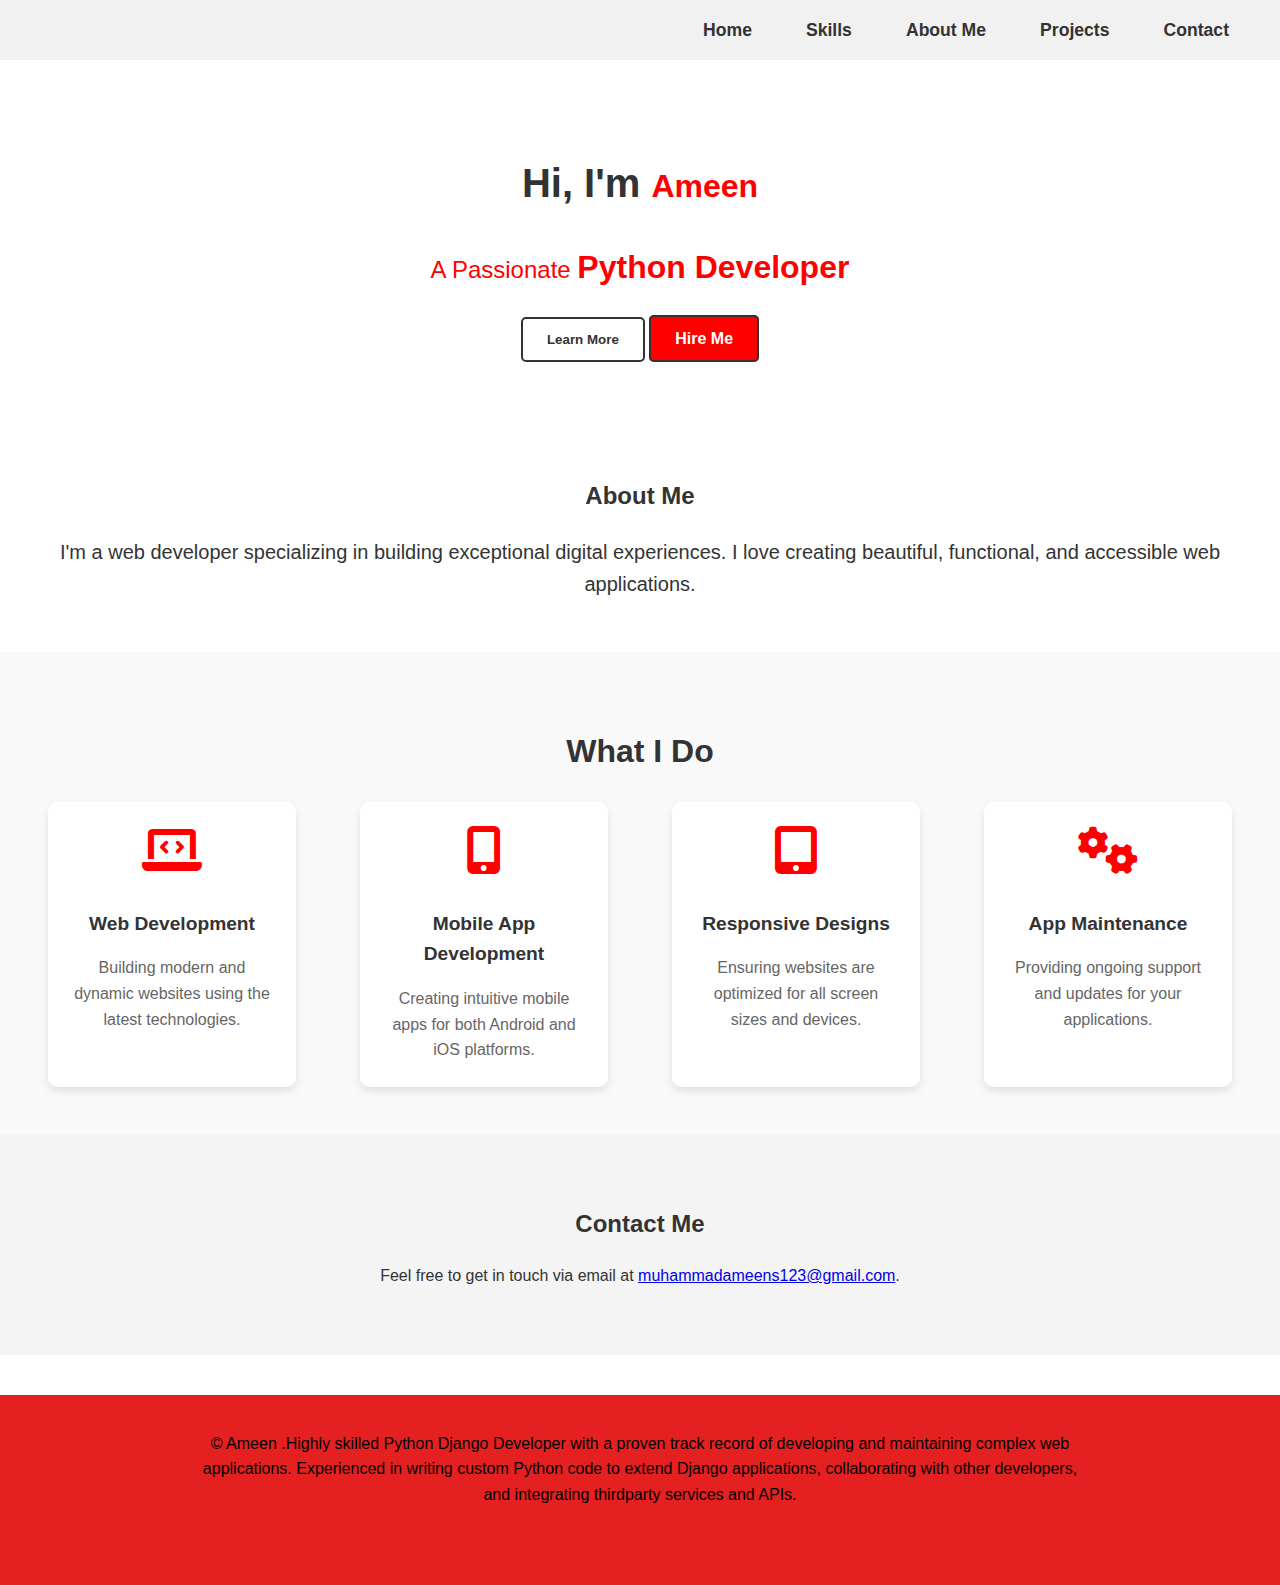
<file: Myapp/templates/index.html>
<!DOCTYPE html>
<html lang="en">
<head>
  <meta charset="UTF-8">
  <meta name="viewport" content="width=device-width, initial-scale=1.0">
  <title>My Portfolio</title>
  <link rel="stylesheet" href="styles.css">
  <link rel="stylesheet" href="https://cdnjs.cloudflare.com/ajax/libs/font-awesome/6.0.0-beta3/css/all.min.css"> <!-- Font Awesome -->
  


</head>
<body class="light-mode">
  <header class="header">
    <nav class="navbar">
      <div class="logo"></div>
      <ul class="nav-links">
        
        <li><a href="./index.html">Home</a></li>
        <li><a href="./skills.html">Skills</a></li>
        <li><a href="./about.html">About Me</a></li>
        <li><a href="./projects.html">Projects</a></li>
        <li><a href="./contact.html">Contact</a></li>
      </ul>
      <button class="menu-toggle" id="menu-toggle">
        <i class="fas fa-bars"></i> <!-- Hamburger Icon -->
      </button>
      <!-- <button class="theme-toggle-btn" onclick="toggleTheme()">
        <i class="fas fa-moon"></i>
      </button> -->
    </nav>
  </header>
  

  <main>
    <section class="hero">
      <h1 class="hero-title">Hi, I'm <span class="highlight">Ameen</span></h1>
      <p class="hero-subtitle">A Passionate <span class="highlight">Python Developer</span></p>
      <button class="cta-btn" onclick="scrollToSection('about')">Learn More</button>
      <a href="./about.html" class="btn cta-btn2">Hire Me</a>
    </section>
    
  
    <!-- About Section -->
    <section id="about" class="about-section">
      <h2>About Me</h2>
      <p class="about-1">I'm a web developer specializing in building exceptional digital experiences. I love creating beautiful, functional, and accessible web applications.</p>
    </section>
  
    

    <!-- What I Do Section -->
    <section id="what-i-do" class="what-i-do-section">
      <h2>What I Do</h2>
      <div class="what-i-do-categories">
        <div class="category-item">
          <i class="fas fa-laptop-code category-icon"></i>
          <h3>Web Development</h3>
          <p>Building modern and dynamic websites using the latest technologies.</p>
        </div>
        <div class="category-item">
          <i class="fas fa-mobile-alt category-icon"></i>
          <h3>Mobile App Development</h3>
          <p>Creating intuitive mobile apps for both Android and iOS platforms.</p>
        </div>
        <div class="category-item">
          <i class="fas fa-tablet-alt category-icon"></i>
          <h3>Responsive Designs</h3>
          <p>Ensuring websites are optimized for all screen sizes and devices.</p>
        </div>
        <div class="category-item">
          <i class="fas fa-cogs category-icon"></i>
          <h3>App Maintenance</h3>
          <p>Providing ongoing support and updates for your applications.</p>
        </div>
      </div>
    </section>

    <!-- Contact Section -->
    <section id="contact" class="contact-section">
      <h2>Contact Me</h2>
      <p>Feel free to get in touch via email at <a href="mailto:muhammadameens123@gmail.com">muhammadameens123@gmail.com</a>.</p>
    </section>
  </main>
  

  <footer class="footer">
    <p class="footer-text">© Ameen  .Highly skilled Python Django Developer with a proven track record of
      developing and maintaining complex web applications.
      Experienced in writing custom Python code to extend Django
      applications, collaborating with other developers, and integrating thirdparty services and APIs.</p>
      
  </footer>
  

  <script src="script.js"></script>
</body>
</html>
</file>
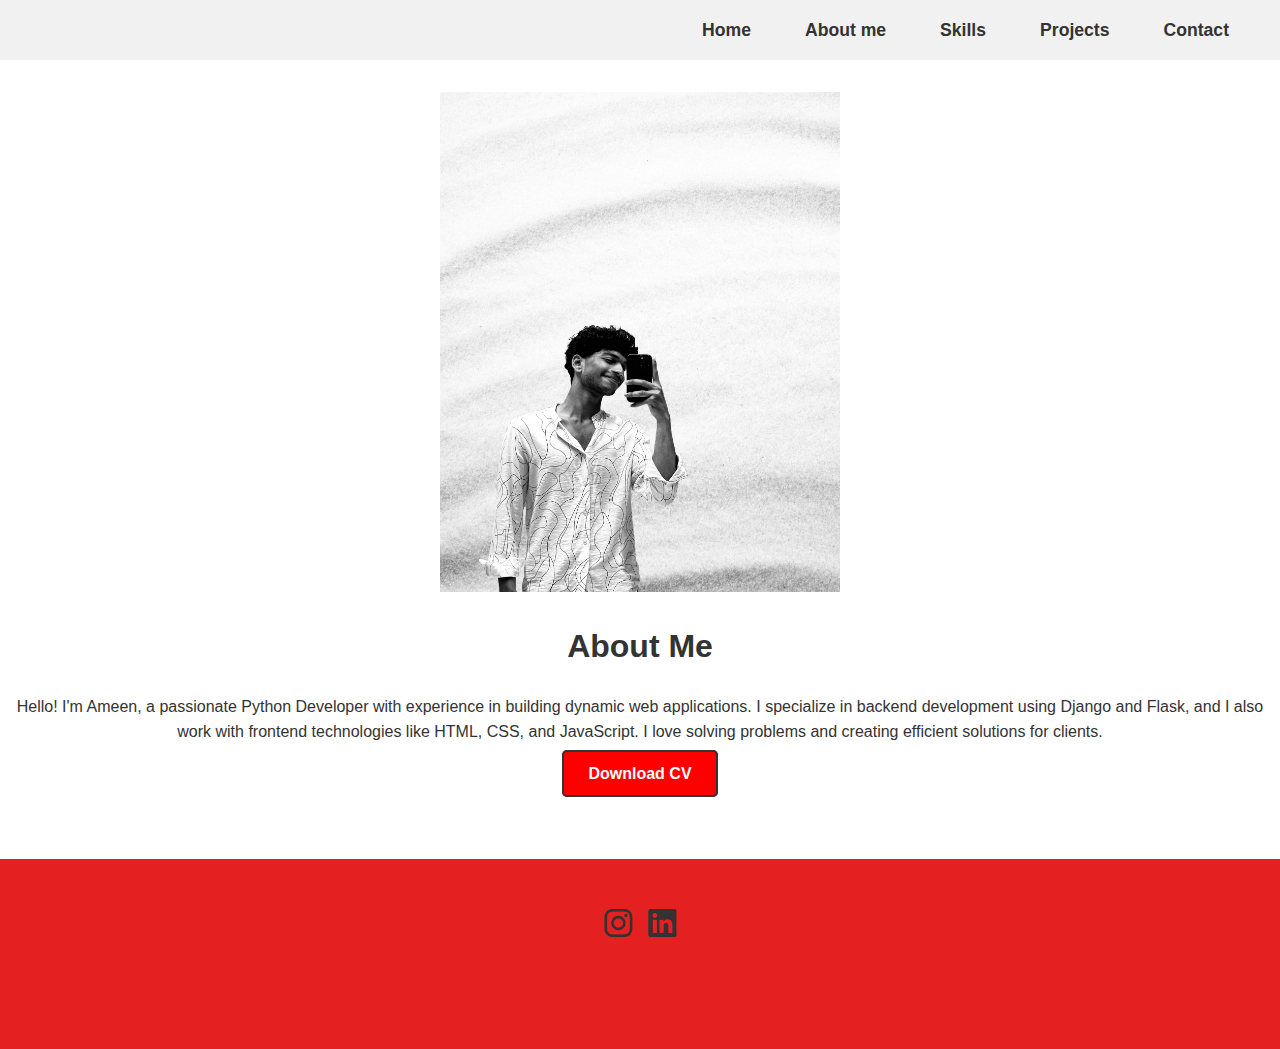
<file: Myapp/templates/about.html>
<!DOCTYPE html>
<html lang="en">
<head>
  <meta charset="UTF-8">
  <meta name="viewport" content="width=device-width, initial-scale=1.0">
  <title>About Me</title>
  <link rel="stylesheet" href="styles.css">
  <link rel="stylesheet" href="https://cdnjs.cloudflare.com/ajax/libs/font-awesome/6.0.0-beta3/css/all.min.css"> <!-- Font Awesome -->
</head>
<body class="light-mode">
  <header class="header">
    <nav class="navbar">
      <div class="logo"></div>
      <ul class="nav-links">
        <li><a href="./index.html">Home</a></li>
        <li><a href="./about.html">About me</a></li>
        <li><a href="./skills.html">Skills</a></li>
        <li><a href="./projects.html">Projects</a></li>
        <li><a href="./contact.html">Contact</a></li> 
      </ul>
      <button class="menu-toggle" id="menu-toggle">
        <i class="fas fa-bars"></i> <!-- Hamburger Icon -->
      </button>
      
    </nav>
  </header>

  <main>
    <!-- About Me Section -->
    <section class="about-section">
      <div class="about-container">
        <!-- Left Section: Photo -->
        <div class="about-photo">
          <img src="/Myapp/assets/IMG_0298.PNG" alt="Your Photo" class="photo">
        </div>

        <!-- Right Section: Introduction -->
        <div class="about-info">
          <h1>About Me</h1>
          <p class="intro">
            Hello! I'm Ameen, a passionate Python Developer with experience in building dynamic web applications. I specialize in backend development using Django and Flask, and I also work with frontend technologies like HTML, CSS, and JavaScript. I love solving problems and creating efficient solutions for clients.
          </p>
          <a href="/assets/MuhammadAmeenSResume (8) (1) (2).pdf" class="btn cta-btn2" download>Download CV</a>
        </div>
      </div>
    </section>

    
    
  </main>

  <footer class="footer">
    <div class="social-icons">
        <!-- Instagram Icon -->
        <a href="https://www.instagram.com/ameeennnx/profilecard/?igsh=MWQyODU0NWt5eTdiMA==" target="_blank" aria-label="Instagram">
          <i class="fab fa-instagram"></i>
        </a>
        <!-- LinkedIn Icon -->
        <a href="https://www.linkedin.com/in/yourusername" target="_blank" aria-label="LinkedIn">
          <i class="fab fa-linkedin"></i>
        </a>
      </div>
      

  <script src="script.js"></script>
</body>
</html>
</file>
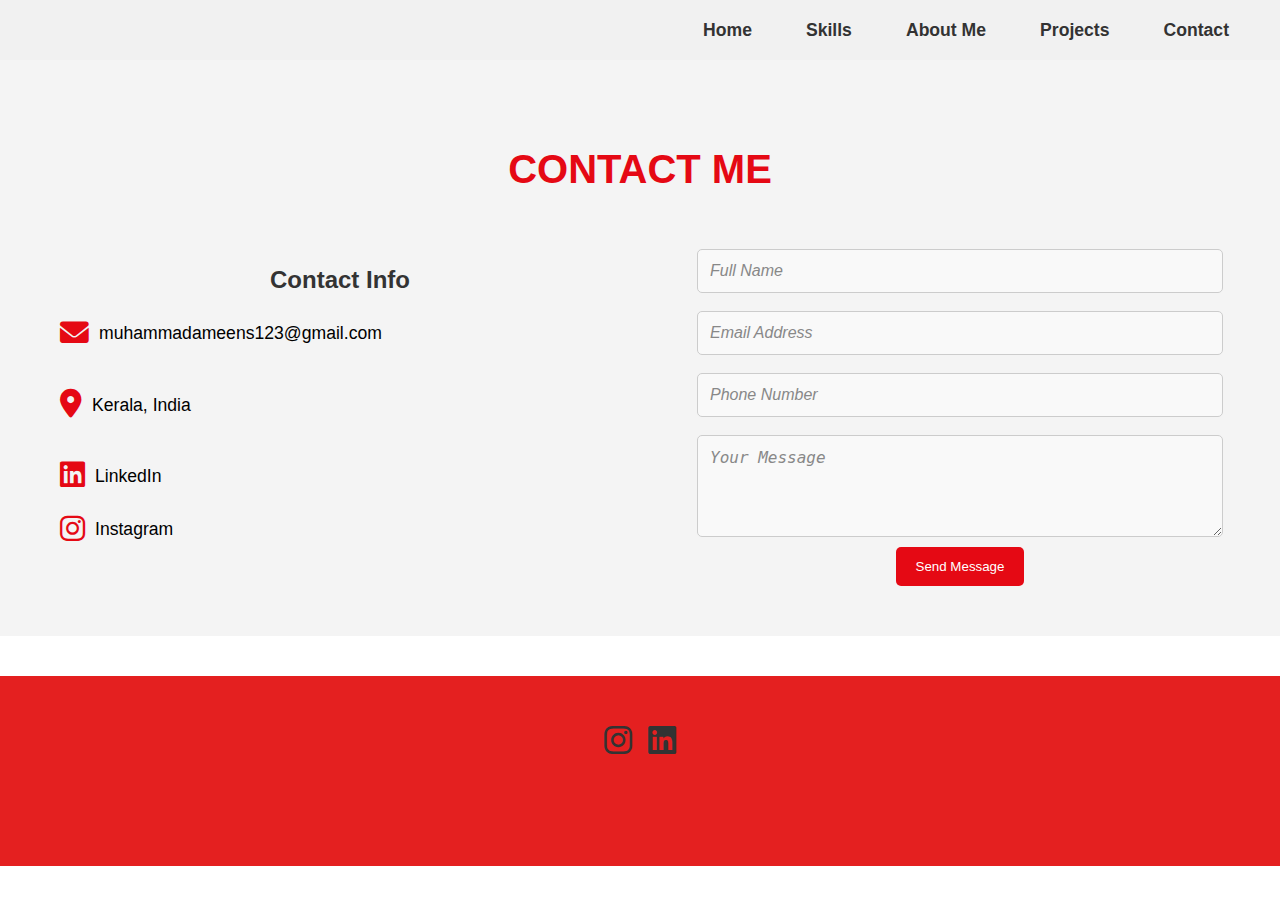
<file: Myapp/templates/contact.html>
<!DOCTYPE html>
<html lang="en">
<head>
  <meta charset="UTF-8">
  <meta name="viewport" content="width=device-width, initial-scale=1.0">
  <title>Contact</title>
  <link rel="stylesheet" href="styles.css">
  <link rel="stylesheet" href="https://cdnjs.cloudflare.com/ajax/libs/font-awesome/6.0.0-beta3/css/all.min.css"> <!-- Font Awesome -->
</head>
<body class="light-mode">
  <header class="header">
    <nav class="navbar">
      <div class="logo"></div>
      <ul class="nav-links">
        <li><a href="index.html">Home</a></li>
        <li><a href="skills.html">Skills</a></li>
        <li><a href="about.html">About Me</a></li>
        <li><a href="projects.html">Projects</a></li>
        <li><a href="contact.html" class="active">Contact</a></li>
      </ul>
      <button class="menu-toggle" id="menu-toggle">
        <i class="fas fa-bars"></i> <!-- Hamburger Icon -->
      </button>
    </nav>
  </header>

  <main>
    <section class="contact-section">
      <h1>Contact Me</h1>
      <div class="contact-container">
        <!-- Left Side: Contact Info -->
        <div class="contact-left">
          <h2>Contact Info</h2>
          <div class="contact-item">
            <i class="fas fa-envelope contact-icon"></i>
            <a href="mailto:youremail@example.com">muhammadameens123@gmail.com</a>
          </div>
          <div class="contact-item">
            <i class="fas fa-map-marker-alt contact-icon"></i>
            <p>Kerala, India</p>
          </div>
          <div class="contact-item">
            <i class="fab fa-linkedin contact-icon"></i>
            <a href="https://www.linkedin.com/in/yourprofile" target="_blank">LinkedIn</a>
          </div>
          <div class="contact-item">
            <i class="fab fa-instagram contact-icon"></i>
            <a href="https://www.instagram.com/yourprofile" target="_blank">Instagram</a>
          </div>
        </div>

        <!-- Right Side: Contact Form -->
        <div class="contact-right">
          <form action="#" method="post" class="contact-form">
            <input type="text" id="name" name="name" placeholder="Full Name" required>
            <input type="email" id="email" name="email" placeholder="Email Address" required>
            <input type="tel" id="phone" name="phone" placeholder="Phone Number">
            <textarea id="message" name="message" placeholder="Your Message" rows="4" required></textarea>
            <button type="submit" class="send-message-btn">Send Message</button>
          </form>
        </div>
      </div>
    </section>
  </main>

  <footer class="footer">
    <div class="social-icons">
        <!-- Instagram Icon -->
        <a href="https://www.instagram.com/ameeennnx/profilecard/?igsh=MWQyODU0NWt5eTdiMA==" target="_blank" aria-label="Instagram">
          <i class="fab fa-instagram"></i>
        </a>
        <!-- LinkedIn Icon -->
        <a href="https://www.linkedin.com/in/yourusername" target="_blank" aria-label="LinkedIn">
          <i class="fab fa-linkedin"></i>
        </a>
      </div>
      

  <script src="script.js"></script>
</body>
</html>
</file>
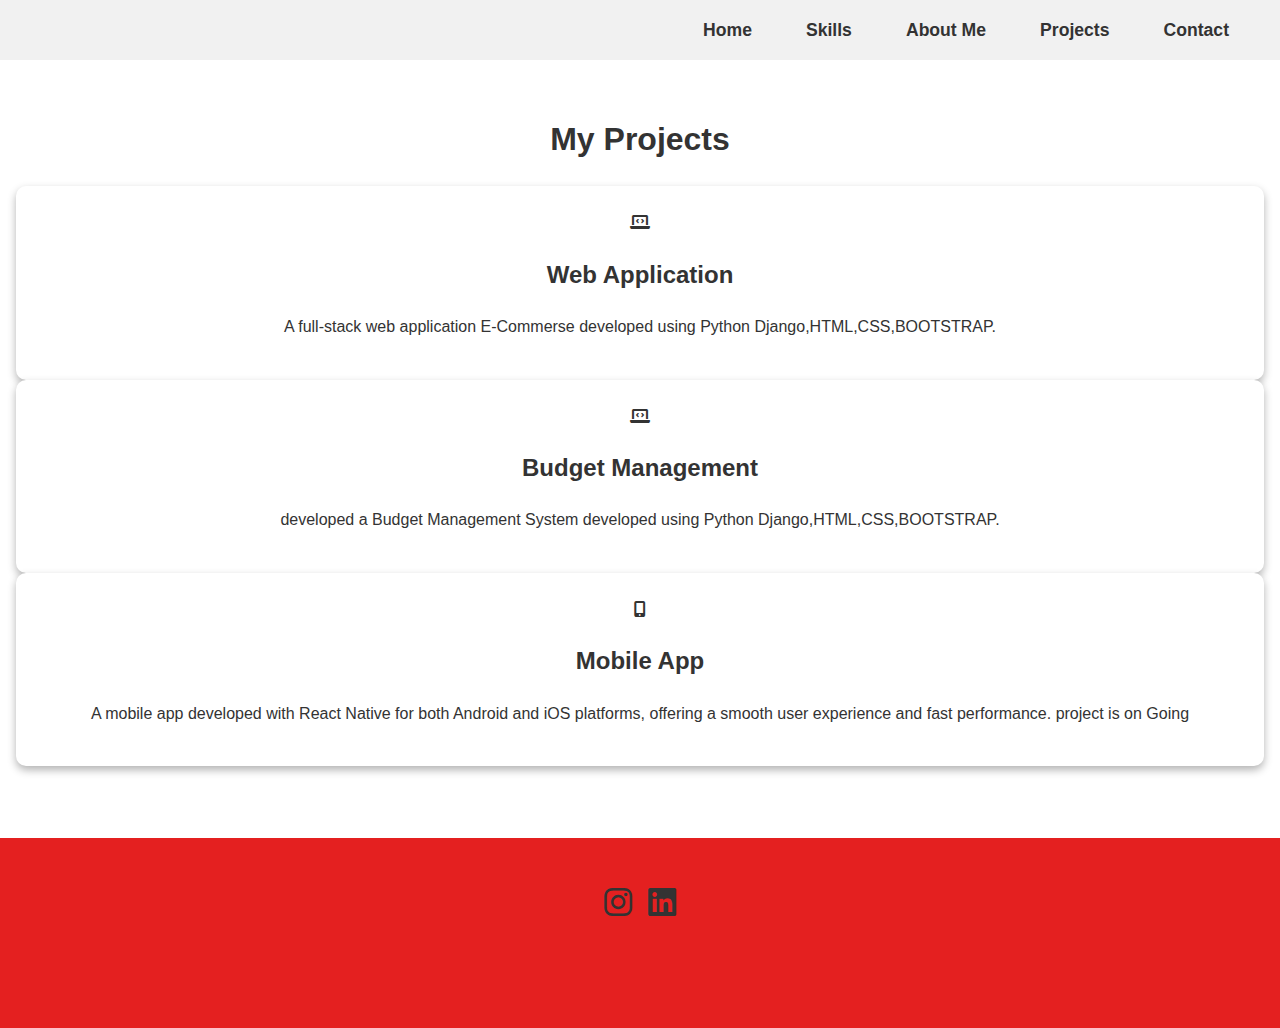
<file: Myapp/templates/projects.html>
<!DOCTYPE html>
<html lang="en">
<head>
  <meta charset="UTF-8">
  <meta name="viewport" content="width=device-width, initial-scale=1.0">
  <title>My Projects</title>
  <link rel="stylesheet" href="styles.css">
  <link rel="stylesheet" href="https://cdnjs.cloudflare.com/ajax/libs/font-awesome/6.0.0-beta3/css/all.min.css"> <!-- Font Awesome -->
</head>
<body class="light-mode">
  <header class="header">
    <nav class="navbar">
      <div class="logo"></div>
      <ul class="nav-links">
        <li><a href="index.html">Home</a></li>
        <li><a href="skills.html">Skills</a></li>
        <li><a href="about.html">About Me</a></li>
        <li><a href="projects.html" class="active">Projects</a></li>
        <li><a href="contact.html">Contact</a></li>
      </ul>
      <button class="menu-toggle" id="menu-toggle">
        <i class="fas fa-bars"></i> <!-- Hamburger Icon -->
      </button>
    </nav>
  </header>

  <main>
    <!-- Projects Section -->
    <section class="projects-section">
      <h1>My Projects</h1>
      <div class="projects-container">
        
        <div class="project-card">
          <i class="fas fa-laptop-code project-icon"></i>
          <h2> Web Application</h2>
          <p>A full-stack web application E-Commerse developed using Python Django,HTML,CSS,BOOTSTRAP.</p>
          <a href="" class="project-link" target="_blank"></a>
        </div>
        <div class="project-card">
            <i class="fas fa-laptop-code project-icon"></i>
            <h2>Budget Management</h2>
            <p>developed a Budget Management System developed using Python Django,HTML,CSS,BOOTSTRAP.</p>
            <a href="" class="project-link" target="_blank"></a>
          </div>

        <div class="project-card">
          <i class="fas fa-mobile-alt project-icon"></i>
          <h2> Mobile App</h2>
          <p>A mobile app developed with React Native for both Android and iOS platforms, offering a smooth user experience and fast performance. project is on Going</p>
          <a href="" class="project-link" target="_blank"></a>
        </div>

        

        

      </div>
    </section>
  </main>

  <footer class="footer">
    <div class="social-icons">
        <!-- Instagram Icon -->
        <a href="https://www.instagram.com/ameeennnx/profilecard/?igsh=MWQyODU0NWt5eTdiMA==" target="_blank" aria-label="Instagram">
          <i class="fab fa-instagram"></i>
        </a>
        <!-- LinkedIn Icon -->
        <a href="https://www.linkedin.com/in/yourusername" target="_blank" aria-label="LinkedIn">
          <i class="fab fa-linkedin"></i>
        </a>
      </div>
      

  </footer>

  <script src="script.js"></script>
</body>
</html>
</file>
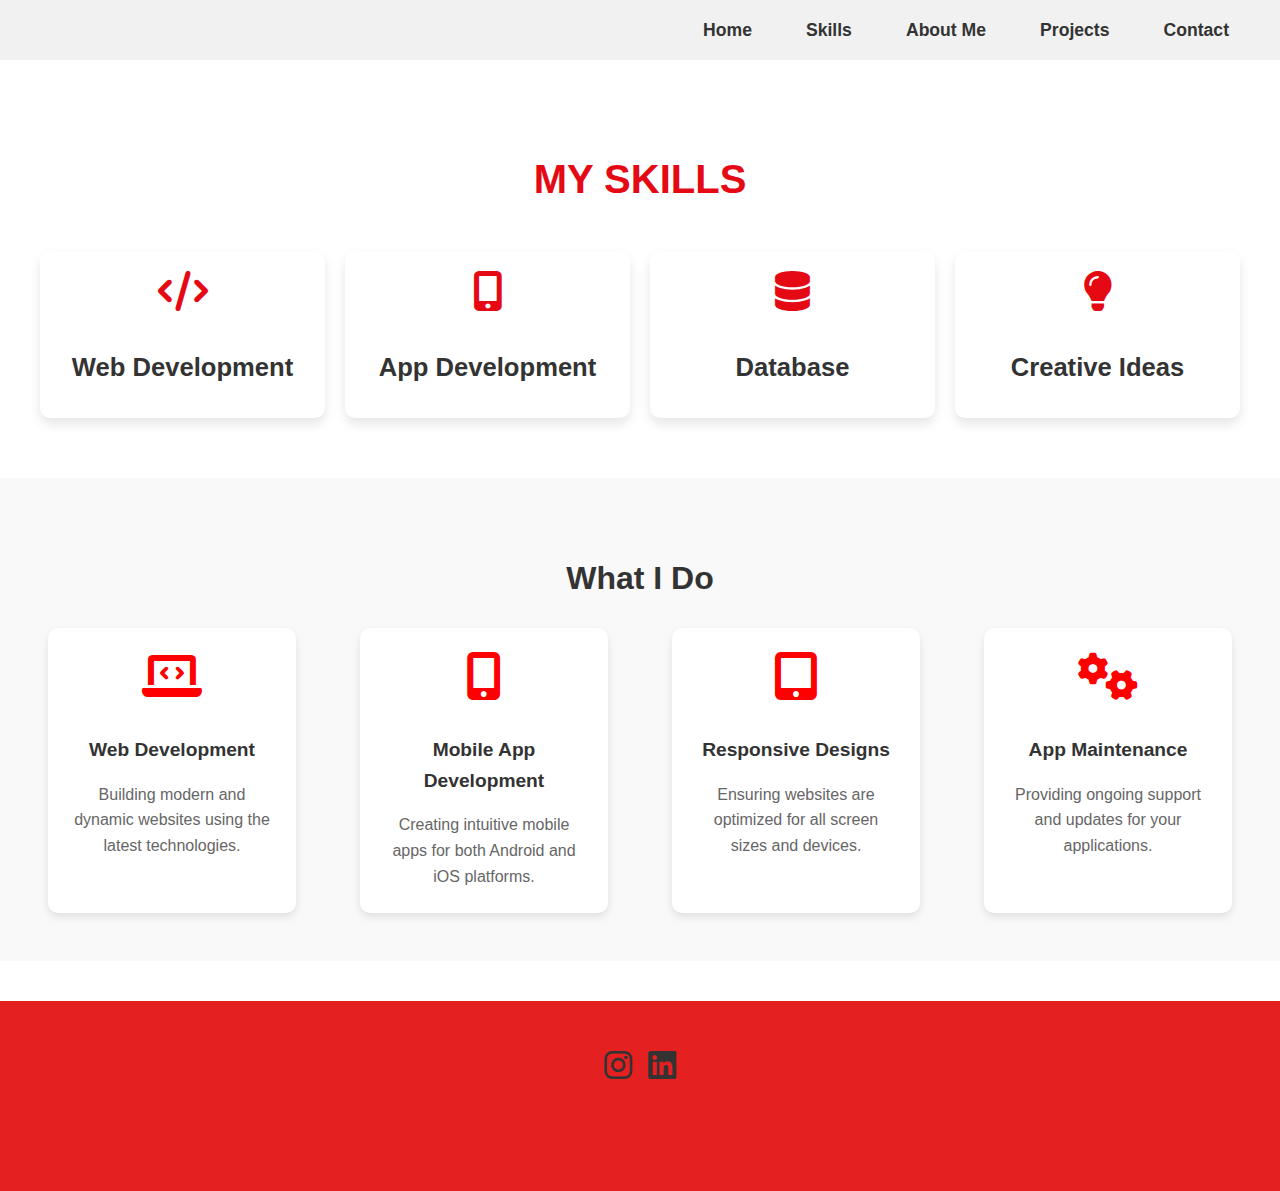
<file: Myapp/templates/skills.html>
<!DOCTYPE html>
<html lang="en">
<head>
  <meta charset="UTF-8">
  <meta name="viewport" content="width=device-width, initial-scale=1.0">
  <title>My Skills</title>
  <link rel="stylesheet" href="styles.css">
  <link rel="stylesheet" href="https://cdnjs.cloudflare.com/ajax/libs/font-awesome/6.0.0-beta3/css/all.min.css"> <!-- Font Awesome -->
</head>
<body class="light-mode">
  <header class="header">
    <nav class="navbar">
      <div class="logo"></div>
      <ul class="nav-links">
        <li><a href="index.html">Home</a></li>
        <li><a href="skills.html" class="active">Skills</a></li>
        <li><a href="about.html">About Me</a></li>
        <li><a href="projects.html">Projects</a></li>
        <li><a href="contact.html">Contact</a></li>
      </ul>
      <button class="menu-toggle" id="menu-toggle">
        <i class="fas fa-bars"></i> <!-- Hamburger Icon -->
      </button>
    </nav>
  </header>

  <main>
    <!-- Skills Section -->
    <section class="skills-section">
      <h1>My Skills</h1>
      <div class="skills-container">
        
        <div class="skill-card">
          <i class="fas fa-code skill-icon"></i>
          <h2>Web Development</h2>
          
        </div>

        <div class="skill-card">
          <i class="fas fa-mobile-alt skill-icon"></i>
          <h2>App Development</h2>
          
        </div>

        <div class="skill-card">
          <i class="fas fa-database skill-icon"></i>
          <h2>Database</h2>
          
        </div>

        <div class="skill-card">
          <i class="fas fa-lightbulb skill-icon"></i>
          <h2>Creative Ideas</h2>
          
        </div>

        

      </div>
    </section>

    <!-- What I Do Section -->
    <section id="what-i-do" class="what-i-do-section">
        <h2>What I Do</h2>
        <div class="what-i-do-categories">
          <div class="category-item">
            <i class="fas fa-laptop-code category-icon"></i>
            <h3>Web Development</h3>
            <p>Building modern and dynamic websites using the latest technologies.</p>
          </div>
          <div class="category-item">
            <i class="fas fa-mobile-alt category-icon"></i>
            <h3>Mobile App Development</h3>
            <p>Creating intuitive mobile apps for both Android and iOS platforms.</p>
          </div>
          <div class="category-item">
            <i class="fas fa-tablet-alt category-icon"></i>
            <h3>Responsive Designs</h3>
            <p>Ensuring websites are optimized for all screen sizes and devices.</p>
          </div>
          <div class="category-item">
            <i class="fas fa-cogs category-icon"></i>
            <h3>App Maintenance</h3>
            <p>Providing ongoing support and updates for your applications.</p>
          </div>
        </div>
      </section>
  </main>

  <footer class="footer">
    <div class="social-icons">
        <!-- Instagram Icon -->
        <a href="https://www.instagram.com/ameeennnx/profilecard/?igsh=MWQyODU0NWt5eTdiMA==" target="_blank" aria-label="Instagram">
          <i class="fab fa-instagram"></i>
        </a>
        <!-- LinkedIn Icon -->
        <a href="https://www.linkedin.com/in/yourusername" target="_blank" aria-label="LinkedIn">
          <i class="fab fa-linkedin"></i>
        </a>
      </div>
      
  </footer>

  <script src="script.js"></script>
</body>
</html>
</file>
<file: Myapp/templates/styles.css>
/* General Body Styles */
body {
    font-family: 'Arial', sans-serif;
    margin: 0;
    padding: 0;
    line-height: 1.6;
  }
  
  /* Section Styling */
  .about-section,
  .projects-section,
  .contact-section,
  .journey-section {
    text-align: center;
    padding: 2rem 1rem;
  }
  
  
  /* Light Mode */
  body.light-mode {
    background-color: #ffffff;
    color: #333333;
  }
  
  body.light-mode .header {
    background: #f1f1f1;
  }
  
  body.light-mode .nav-links a {
    color: #333333; /* Black font color for navbar links */
  }
  
  body.light-mode .theme-toggle-btn i {
    color: #333333;
  }
  
  /* Dark Mode */
  body.dark-mode {
    background-color: #1c1c1c;
    color: #e5e5e5;
  }
  
  body.dark-mode .header {
    background: #000;
  }
  
  body.dark-mode .nav-links a {
    color: #e5e5e5; /* White font color for navbar links */
  }
  
  body.dark-mode .theme-toggle-btn i {
    color: #ffd700; /* Gold for sun icon */
  }
  
  /* Navbar Styling */
  .header {
    padding: 1rem;
    position: sticky;
    top: 0;
    z-index: 1000;
  }
  
  .navbar {
    display: flex;
    justify-content: space-between; /* Logo on the left, links in the center, toggle on the right */
    align-items: center;
  }
  
  .nav-links {
    list-style: none;
    display: flex;
    gap: 1.5rem;
  }
  
  .nav-links a {
    text-decoration: none;
    font-weight: bold;
  }
  
  .theme-toggle-btn {
    background: none;
    border: none;
    cursor: pointer;
    font-size: 1.5rem;
  }
  
  .hero {
    text-align: center;
    padding: 4rem 1rem;
  }
  
  .hero-title {
    font-size: 2.5rem;
  }
  
  .hero-subtitle {
    font-size: 1.5rem;
    color: #ff0000;
  }
  
  .highlight {
    color: #ff0000;
    font-size: 2rem;
    font-weight: bold;
  }
  
  
  .projects {
    display: flex;
    justify-content: center;
    gap: 1.5rem;
    flex-wrap: wrap;
  }
  
  .project-card {
    padding: 1.5rem;
    border-radius: 10px;
    box-shadow: 0 4px 8px rgba(0, 0, 0, 0.3);
    transition: transform 0.3s, background-color 0.3s;
  }
  /* Section Styling - Center Alignment */
  .about-section,
  .projects-section,
  .contact-section {
    text-align: center; /* Center-align text */
    padding: 2rem 1rem;
  }
  
  
  /* Specific Project Button Styling (Optional) */
  .project-card button {
    margin-top: 1rem;
    padding: 0.5rem 1rem;
  }
  
  /* General Button Styling (Learn More) */
  .cta-btn {
    border: none;
    padding: 0.8rem 1.5rem;
    border-radius: 5px;
    cursor: pointer;
    font-weight: bold;
    background-color: #fff; /* Default background */
    color: #333; /* Default text color */
    transition: background-color 0.3s ease, color 0.3s ease;
    border: 2px solid #333; /* Border for better visibility */
    animation: bounce 2s infinite;
  }
  .cta-btn2{
    border: none;
    padding: 0.8rem 1.5rem;
    border-radius: 5px;
    cursor: pointer;
    font-weight: bold;
    background-color: #ff0000;/* Default background */
    color: white; /* Default text color */
    transition: background-color 0.3s ease, color 0.3s ease;
    border: 2px solid #333; /* Border for better visibility */
    animation: bounce 2s infinite;
    text-decoration: none;
  }
  
  .cta-btn2:hover{
    background-color: white; /* Red background on hover */
    color: #ff0000; /* White text on hover */
  
  }
  
  .cta-btn:hover {
    background-color: #ff0000; /* Red background on hover */
    color: white; /* White text on hover */
  }
  
  /* Project Card Hover Effect */
  .project-card {
    padding: 1.5rem;
    border-radius: 10px;
    box-shadow: 0 4px 8px rgba(0, 0, 0, 0.3);
    transition: transform 0.3s ease, background-color 0.3s ease;
    background-color: #fff; /* Default background */
  }
  
  .project-card:hover {
    background-color: #ff0000; /* Red background on hover */
    color: white; /* White text on hover */
    transform: scale(1.05); /* Slight scaling effect */
  }
  
  
  /* What I Do Section */
  .what-i-do-section {
    background-color: #f9f9f9;
    padding: 3rem 1rem;
    text-align: center;
  }
  
  .what-i-do-section h2 {
    font-size: 2rem;
    margin-bottom: 1.5rem;
  }
  
  .what-i-do-categories {
    display: flex;
    justify-content: space-evenly;
    gap: 2rem;
    flex-wrap: wrap;
  }
  
  .category-item {
    width: 200px;
    padding: 1.5rem;
    background-color: #fff;
    border-radius: 10px;
    box-shadow: 0 4px 8px rgba(0, 0, 0, 0.1);
    transition: transform 0.3s ease, box-shadow 0.3s ease;
    text-align: center;
    animation: fadeInUp 1s ease-out;
  }
  
  .category-item:hover {
    transform: translateY(-10px);
    box-shadow: 0 8px 16px rgba(0, 0, 0, 0.2);
  }
  
  .category-icon {
    font-size: 3rem;
    color: #ff0000;
    margin-bottom: 1rem;
  }
  
  .category-item h3 {
    font-size: 1.2rem;
    font-weight: bold;
    color: #333;
    margin-bottom: 1rem;
  }
  
  .category-item p {
    font-size: 1rem;
    color: #666;
    margin-bottom: 0;
  }
  
  /* Animation for Category Items */
  @keyframes fadeInUp {
    from {
      opacity: 0;
      transform: translateY(20px);
    }
    to {
      opacity: 1;
      transform: translateY(0);
    }
  }
  
  .about-1{
    font-size: 20px;
    
  }
  
  
  /* Header */
  header {
    background-color: #e50914; /* Red background */
    padding: 15px 0;
  }
  
  .navbar {
    display: flex;
    justify-content: space-between;
    align-items: center;
    padding: 0 20px;
  }
  
  .nav-links {
    display: flex;
    list-style-type: none;
    margin: 0;
  }
  
  .nav-links li {
    margin: 0 15px;
  }
  
  .nav-links a {
    color: white;
    text-decoration: none;
    font-size: 1.1rem;
    font-weight: bold;
    transition: color 0.3s ease;
  }
  
  .nav-links a:hover {
    color: #ffcc00; /* Yellow color on hover */
  }
  
  .active {
    color: #ffcc00; /* Active link color */
  }
  
  /* Skills Section */
  .skills-section {
    text-align: center;
    padding: 60px 20px;
    background-color: white;
  }
  
  .skills-section h1 {
    font-size: 2.5rem;
    color: #e50914; /* Red color */
    margin-bottom: 40px;
    text-transform: uppercase;
  }
  
  .skills-container {
    display: grid;
    grid-template-columns: repeat(auto-fit, minmax(200px, 1fr)); /* Smaller boxes */
    gap: 20px;
    padding: 0 20px;
  }
  
  .skill-card {
    background-color: #fff;
    border-radius: 10px;
    padding: 20px; /* Reduced padding */
    box-shadow: 0 6px 12px rgba(0, 0, 0, 0.1);
    transition: transform 0.3s ease, box-shadow 0.3s ease;
    text-align: center;
  }
  
  .skill-card:hover {
    transform: translateY(-8px); /* Reduced elevation */
    box-shadow: 0 8px 20px rgba(0, 0, 0, 0.1);
  }
  
  .skill-icon {
    font-size: 2.5rem; /* Smaller icons */
    color: #e50914; /* Red color */
    margin-bottom: 15px;
    transition: color 0.3s ease;
  }
  
  .skill-icon:hover {
    color: black; /* Yellow color on hover */
  }
  
  .skill-card h2 {
    font-size: 1.6rem;
    color: #333;
    margin-bottom: 10px; /* Reduced margin */
  }
  
  .skill-card p {
    font-size: 1rem;
    color: #666;
  }
  
  /* Footer */
  .footer {
    background-color: #e42020;
    text-align: center;
    padding: 20px;
    margin-top: 40px;
    font-size: 1rem;
    height: 150px;
  
  }
  
  footer p {
    color: black;
    width: 70%;
    position: absolute;
    left: 15%;
    justify-content: center;
    align-items: center;
  }
  
  
  /* Contact Section */
  .contact-section {
    padding: 60px 20px;
    background-color: white;
    text-align: center;
  }
  
  .contact-section h1 {
    font-size: 2.5rem;
    color: #e50914; /* Red color */
    margin-bottom: 40px;
    text-transform: uppercase;
  }
  
  .contact-container {
    display: flex;
    justify-content: space-between;
    align-items: flex-start;
    gap: 40px;
    padding: 0 20px;
  }
  
  .contact-left,
  .contact-right {
    flex: 1;
  }
  
  .contact-left {
    padding-left: 20px;
    margin-right: 30px;
  }
  
  .contact-left h3 {
    font-size: 25px;
    color: black;
    margin-bottom: 20px;
    text-transform: uppercase;
    text-align: left; /* Align heading to the left */
  }
  
  .contact-item {
    margin-bottom: 25px;
    font-size: 1.1rem;
    display: flex;
    align-items: center;
    color: black;
  }
  
  .contact-icon {
    font-size: 1.8rem;
    color: #e50914;
    margin-right: 10px;
  }
  
  .contact-item a {
    color: black;
    text-decoration: none;
    
  }
  
  .contact-item a:hover {
    color: Red;
  }
  
  .contact-form {
    display: flex;
    flex-direction: column;
    align-items: center;
    max-width: 500px;
    margin: 0 auto;
  }
  
  .contact-form input,
  .contact-form textarea {
    width: 100%;
    padding: 12px;
    margin-top: 8px;
    margin-bottom: 20px;
    font-size: 1rem;
    border: 1px solid #ccc;
    border-radius: 5px;
    background-color: #f9f9f9;
  }
  
  .contact-form input::placeholder,
  .contact-form textarea::placeholder {
    color: #888;
    font-style: italic;
  }
  
  .contact-form textarea {
    resize: vertical;
  }
  
  
  
  /* Footer */
  
  
  .menu-toggle {
    display: none; /* Hide by default */
    background: none;
    border: none;
    font-size: 1.8rem;
    color: white;
    cursor: pointer;
  }
  
  /* Mobile Styles */
  @media (max-width: 768px) {
    .nav-links {
      display: none; /* Hide menu items by default */
      flex-direction: column;
      align-items: center;
      position: absolute;
      top: 70px; /* Below the header */
      left: 0;
      width: 100%;
      background-color: #e50914;
      padding: 20px 0;
      box-shadow: 0px 4px 10px rgba(0, 0, 0, 0.2);
      z-index: 100;
    }
  
    .nav-links li {
      margin: 10px 0;
    }
  
    .menu-toggle {
      display: block; /* Show the hamburger icon */
    }
  
    .nav-links.show {
      display: flex; /* Show menu items when toggled */
    }
  }
  
  /* Contact Section Styles */
  .contact-section {
    padding: 50px 20px;
    background-color: #f4f4f4;
    color: #333;
  }
  
  .contact-container {
    display: flex;
    justify-content: space-between;
    gap: 30px; /* Space between the two sections */
    flex-wrap: wrap; /* Allow wrapping on smaller screens */
  }
  
  .contact-info, .contact-form {
    flex: 1; /* Each section takes up 50% of the container on larger screens */
    min-width: 300px; /* Minimum width to ensure they don't shrink too much */
  }
  
  .contact-info h3, .contact-form h3 {
    font-size: 1.8rem;
    color: #e50914;
  }
  
  .contact-info p {
    font-size: 1rem;
    margin-bottom: 10px;
  }
  
  .contact-info a {
    color: #e50914;
    text-decoration: none;
  }
  
  .contact-info a:hover {
    text-decoration: underline;
  }
  
  .contact-form input, .contact-form textarea {
    width: 100%;
    padding: 12px;
    margin-bottom: 10px;
    border: 1px solid #ccc;
    border-radius: 5px;
  }
  
  .contact-form button {
    padding: 12px 20px;
    background-color: #e50914;
    color: white;
    border: none;
    border-radius: 5px;
    cursor: pointer;
  }
  
  .contact-form button:hover {
    background-color: black;
  }
  
  /* Mobile Styles */
  @media (max-width: 768px) {
    .contact-container {
      flex-direction: column; /* Stack the two sections on top of each other */
      align-items: center; /* Center align the content */
    }
  
    .contact-info, .contact-form {
      flex: none; /* Let the sections take full width */
      width: 100%; /* Make both sections take full width */
      margin-bottom: 20px; /* Add space between the sections */
    }
  }
  
  .about-photo img {
    width: 400px;
    height: 500px;
  }
  
  
  .scil-icn{
    color: black;
  
  }
  
  .social-icons {
    display: flex;
    justify-content: center;
    gap: 1rem;
    margin-top: 20px;
  }
  
  .social-icons a {
    font-size: 2rem; /* Adjust icon size */
    color: #333; /* Default color */
    text-decoration: none;
    transition: color 0.3s ease;
  }
  
  .social-icons a:hover {
    color: white; /* Red on hover */
  }
</file>
